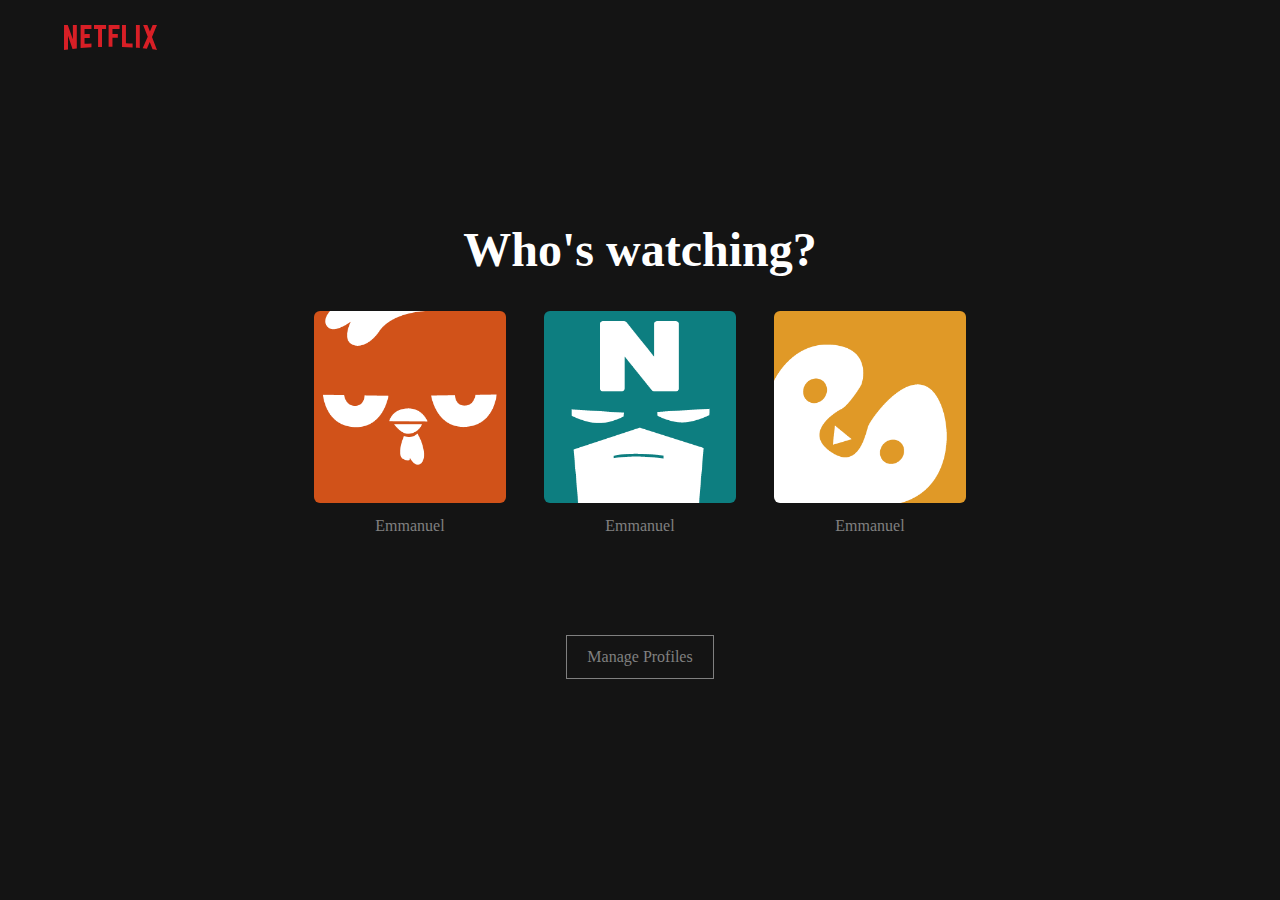
<file: index.html>
<!DOCTYPE html>
<html lang="en">
  <head>
    <meta charset="UTF-8" />
    <meta http-equiv="X-UA-Compatible" content="IE=edge" />
    <meta name="viewport" content="width=device-width, initial-scale=1.0" />
    <title>Netflix</title>
    <link rel="stylesheet" href="index.css" />
    <link rel="stylesheet" href="base.css" />
  </head>
  <body>
    <header>
      <div class="header-wrap page-width">
        <img src="./assets/logo.svg" alt="" class="logo" />
      </div>
    </header>

    <main>
      <div class="main-wrap page-width">
        <h2 class="whos-watching">Who's watching?</h2>
        <div class="profile-row">
          <a href="browse.html"
            ><div class="profile-container">
              <img src="./assets/avatar-1.png" alt="" class="avatar">
              <span class="profile-name">Emmanuel</span>
            </div></a
          >

          <a href="browse.html">
            <div class="profile-container">
                <img src="./assets/avatar-2.png" alt="" class="avatar">
              <span class="profile-name">Emmanuel</span>
            </div></a
          >

          <a href="browse.html">
            <div class="profile-container">
                <img src="./assets/avatar-3.png" alt="" class="avatar">
              <span class="profile-name">Emmanuel</span>
            </div></a
          >
        </div>
        <a class="manage-profiles">Manage Profiles</a>
      </div>
    </main>
  </body>
</html>
</file>
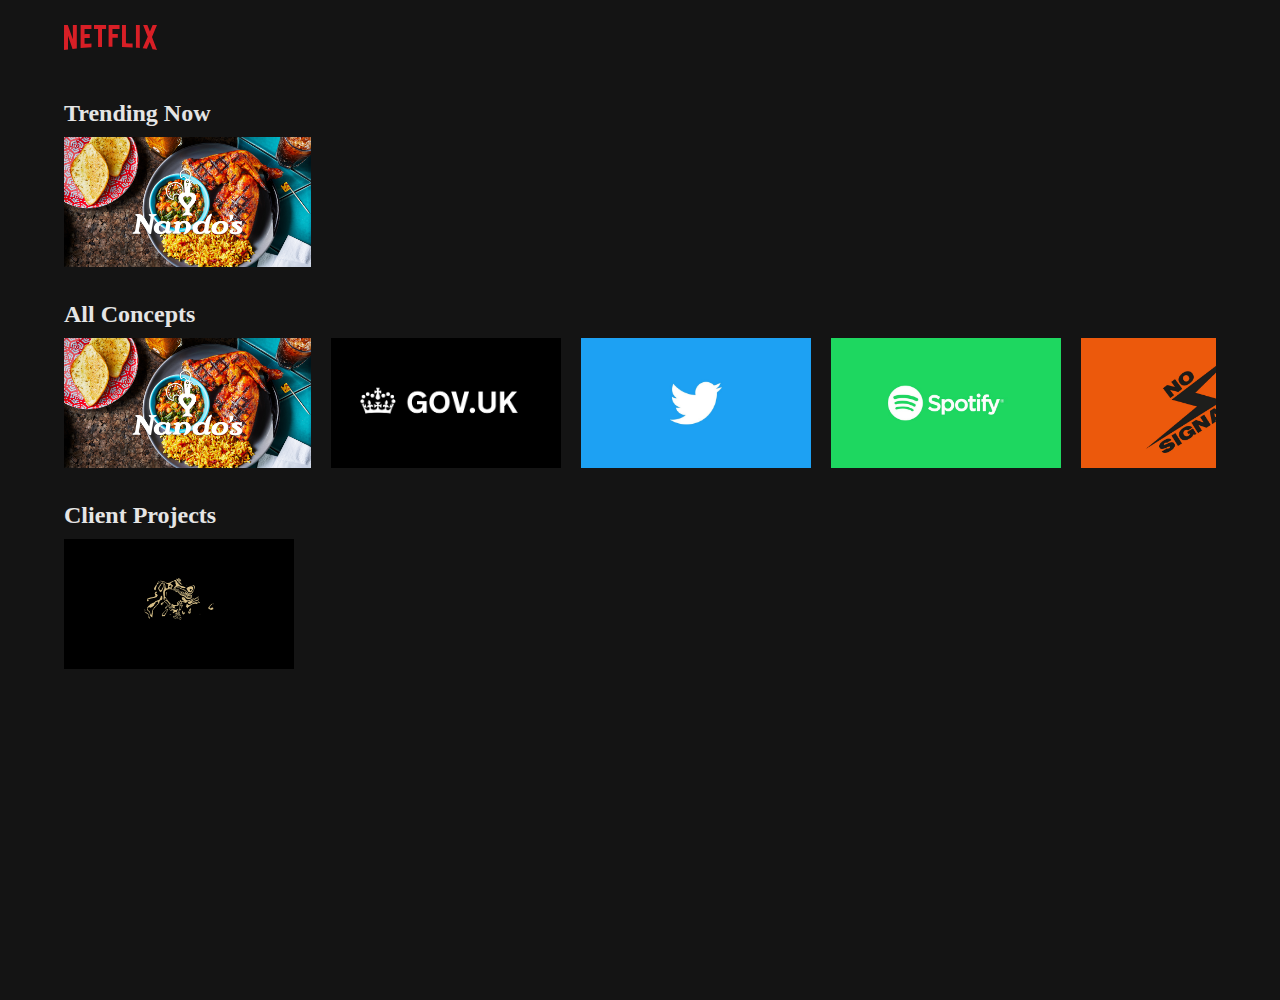
<file: browse.html>
<!DOCTYPE html>
<html lang="en">
  <head>
    <meta charset="UTF-8" />
    <meta http-equiv="X-UA-Compatible" content="IE=edge" />
    <meta name="viewport" content="width=device-width, initial-scale=1.0" />
    <title>Netflix</title>
    <link rel="stylesheet" href="browse.css" />
    <link rel="stylesheet" href="base.css" />
  </head>
  <body>
    <header>
      <div class="header-wrap page-width">
        <a href="index.html"
          ><img src="./assets/logo.svg" alt="" class="logo"
        /></a>
      </div>
    </header>

    <main>
      <!--<video src="./assets/squid-game-trailer.mp4" autoplay></video>-->
    </main>

    <section class="categories-container">
      <div class="page-width">
        <div class="category-row">
          <h2>Trending Now</h2>
          <a href="nandos.html"><img src="./assets/nandos.jpg" alt=""/></a>
        </div>

        <div class="category-row">
          <h2>All Concepts</h2>
          <div class="image-row">
            <a href="nandos.html"><img src="./assets/nandos.jpg" alt=""/></a>
            <img src="./assets/govuk.png" alt="" />
            <img src="./assets/twitter.jpg" alt="" />
            <img src="./assets/spotify.png" alt="" />
            <img src="./assets/nosignal.jpg" alt="" />
            <img src="./assets/beats.jpg" alt="" />
            <img src="./assets/nandos.jpg" alt="" />
          </div>
        </div>

        <div class="category-row">
          <h2>Client Projects</h2>
          <div class="image-row">
            <img src="./assets/coming-soon.gif" alt="" />
          </div>
        </div>
      </div>
    </section>
  </body>
</html>
</file>
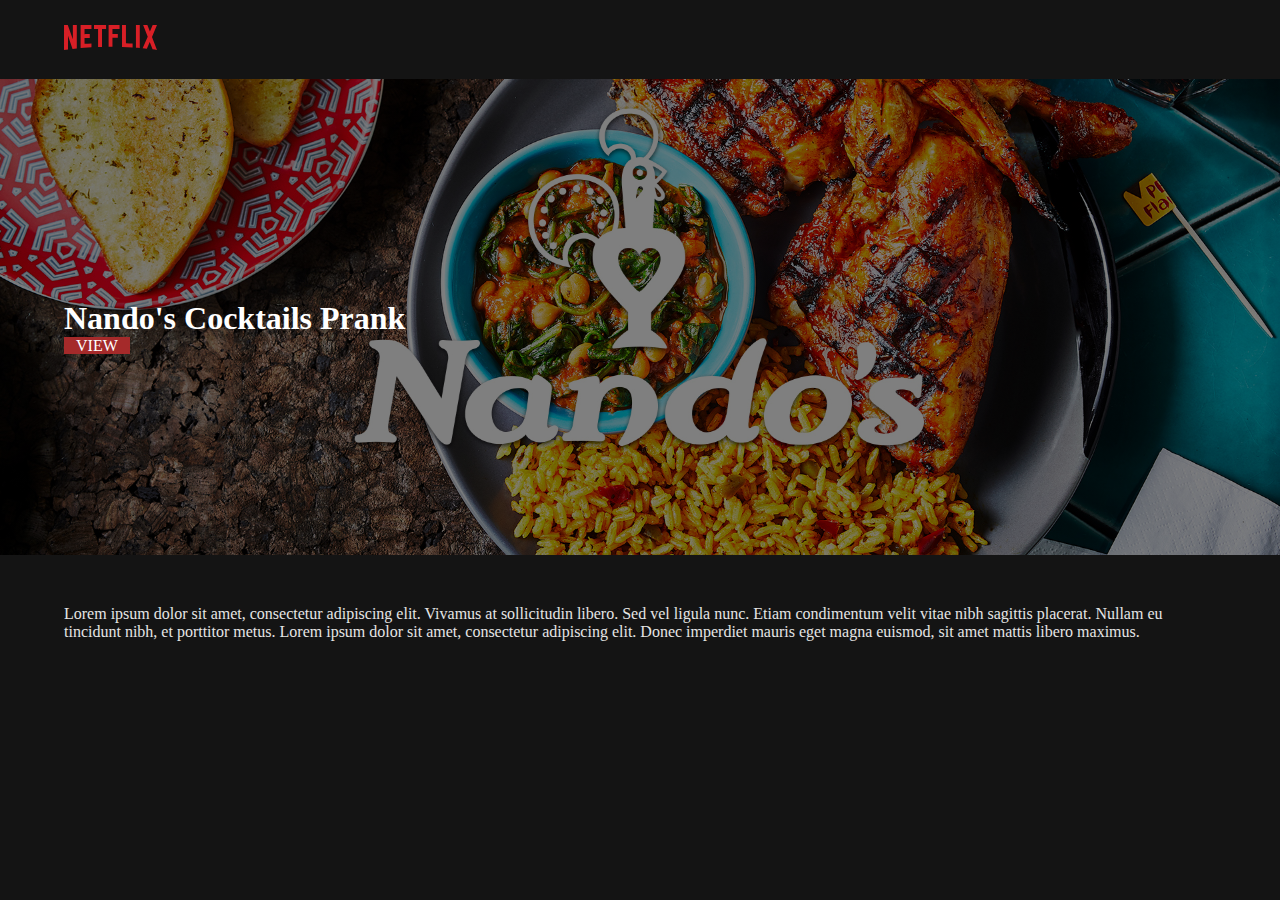
<file: nandos.html>
<!DOCTYPE html>
<html lang="en">
  <head>
    <meta charset="UTF-8" />
    <meta http-equiv="X-UA-Compatible" content="IE=edge" />
    <meta name="viewport" content="width=device-width, initial-scale=1.0" />
    <title>Netflix</title>
    <link rel="stylesheet" href="nandos.css" />
    <link rel="stylesheet" href="base.css" />
  </head>
  <body>
    <header>
      <div class="header-wrap page-width">
        <a href="index.html"
          ><img src="./assets/logo.svg" alt="" class="logo"
        /></a>
      </div>
    </header>

    <section class="billboard">
      <div class="page-width">
        <h1>Nando's Cocktails Prank</h1>

        <a class="view">VIEW</a>
      </div>
    </section>

    <section class="description">
      <div class="page-width">
        <p>
          Lorem ipsum dolor sit amet, consectetur adipiscing elit. Vivamus at
          sollicitudin libero. Sed vel ligula nunc. Etiam condimentum velit
          vitae nibh sagittis placerat. Nullam eu tincidunt nibh, et porttitor
          metus. Lorem ipsum dolor sit amet, consectetur adipiscing elit. Donec
          imperdiet mauris eget magna euismod, sit amet mattis libero maximus.
        </p>
      </div>
    </section>
  </body>
</html>
</file>
<file: index.css>
header {
  position: fixed;
  width: 100%;
  padding-top: 25px;
  padding-bottom: 25px;
}

header .logo {
  width: 100%;
  max-width: 92.5px;
}

main {
  height: 100vh;
  background: #141414;
}

main .main-wrap {
  height: 100%;
  display: -webkit-box;
  display: -ms-flexbox;
  display: flex;
  -webkit-box-orient: vertical;
  -webkit-box-direction: normal;
      -ms-flex-direction: column;
          flex-direction: column;
  -webkit-box-pack: center;
      -ms-flex-pack: center;
          justify-content: center;
  -webkit-box-align: center;
      -ms-flex-align: center;
          align-items: center;
}

main .whos-watching {
  color: white;
  font-size: 3em;
  margin-bottom: 30px;
}

main .profile-row {
  display: -webkit-box;
  display: -ms-flexbox;
  display: flex;
  -webkit-box-pack: center;
      -ms-flex-pack: center;
          justify-content: center;
  gap: 30px;
}

main .profile-container {
  display: -webkit-box;
  display: -ms-flexbox;
  display: flex;
  -webkit-box-orient: vertical;
  -webkit-box-direction: normal;
      -ms-flex-direction: column;
          flex-direction: column;
  -webkit-box-align: center;
      -ms-flex-align: center;
          align-items: center;
}

main .profile-container .avatar {
  border: 4px solid transparent;
  width: 100%;
  max-width: 200px;
  border-radius: 10px;
}

main .profile-container:hover .avatar {
  border: solid 4px white;
}

main .profile-container:hover .profile-name {
  color: white;
}

main .profile-container .profile-name {
  color: grey;
  margin-top: 10px;
}

main .manage-profiles {
  color: grey;
  padding-left: 20px;
  padding-right: 20px;
  padding-top: 12px;
  padding-bottom: 12px;
  border: solid 1px grey;
  margin-top: 100px;
}
/*# sourceMappingURL=index.css.map */
</file>
<file: base.css>
* {
  margin: 0;
  padding: 0;
  -webkit-box-sizing: border-box;
          box-sizing: border-box;
  text-decoration: none;
}

html, body {
  height: 100%;
  width: 100%;
  background: #141414;
}

.page-width {
  width: 100%;
  max-width: 1700px;
  padding-left: 5%;
  padding-right: 5%;
  margin: 0 auto;
}

header {
  z-index: 1;
}
/*# sourceMappingURL=base.css.map */
</file>
<file: browse.css>
header {
  width: 100%;
  padding-top: 25px;
  padding-bottom: 25px;
  background: #141414;
  position: fixed;
}

header .logo {
  width: 100%;
  max-width: 92.5px;
}

.categories-container {
  height: 1000px;
  background: #141414;
  padding-top: 100px;
}

.categories-container .category-row {
  margin-bottom: 30px;
}

.categories-container .image-row {
  display: -webkit-box;
  display: -ms-flexbox;
  display: flex;
  gap: 20px;
  overflow: auto;
}

.categories-container .image-row::-webkit-scrollbar {
  display: none;
}

.categories-container h2 {
  color: #e5e5e5;
  margin-bottom: 10px;
}

.categories-container img {
  -o-object-fit: cover;
     object-fit: cover;
  min-width: 230px;
  height: 130px;
}
/*# sourceMappingURL=browse.css.map */
</file>
<file: nandos.css>
header {
  width: 100%;
  padding-top: 25px;
  padding-bottom: 25px;
  background: #141414;
  position: fixed;
}

header .logo {
  width: 100%;
  max-width: 92.5px;
}

.billboard {
  width: 100%;
  padding-top: 300px;
  padding-bottom: 200px;
  background: brown;
  background: -webkit-gradient(linear, left top, left bottom, from(rgba(0, 0, 0, 0.5)), to(rgba(0, 0, 0, 0.5))), url("./assets/nandos.jpg");
  background: linear-gradient(rgba(0, 0, 0, 0.5), rgba(0, 0, 0, 0.5)), url("./assets/nandos.jpg");
  background-size: cover;
  background-position: center;
  color: white;
}

.billboard .view {
  padding-left: 12px;
  padding-right: 12px;
  background: brown;
}

.description {
  color: #e5e5e5;
  padding-top: 50px;
}
/*# sourceMappingURL=nandos.css.map */
</file>
